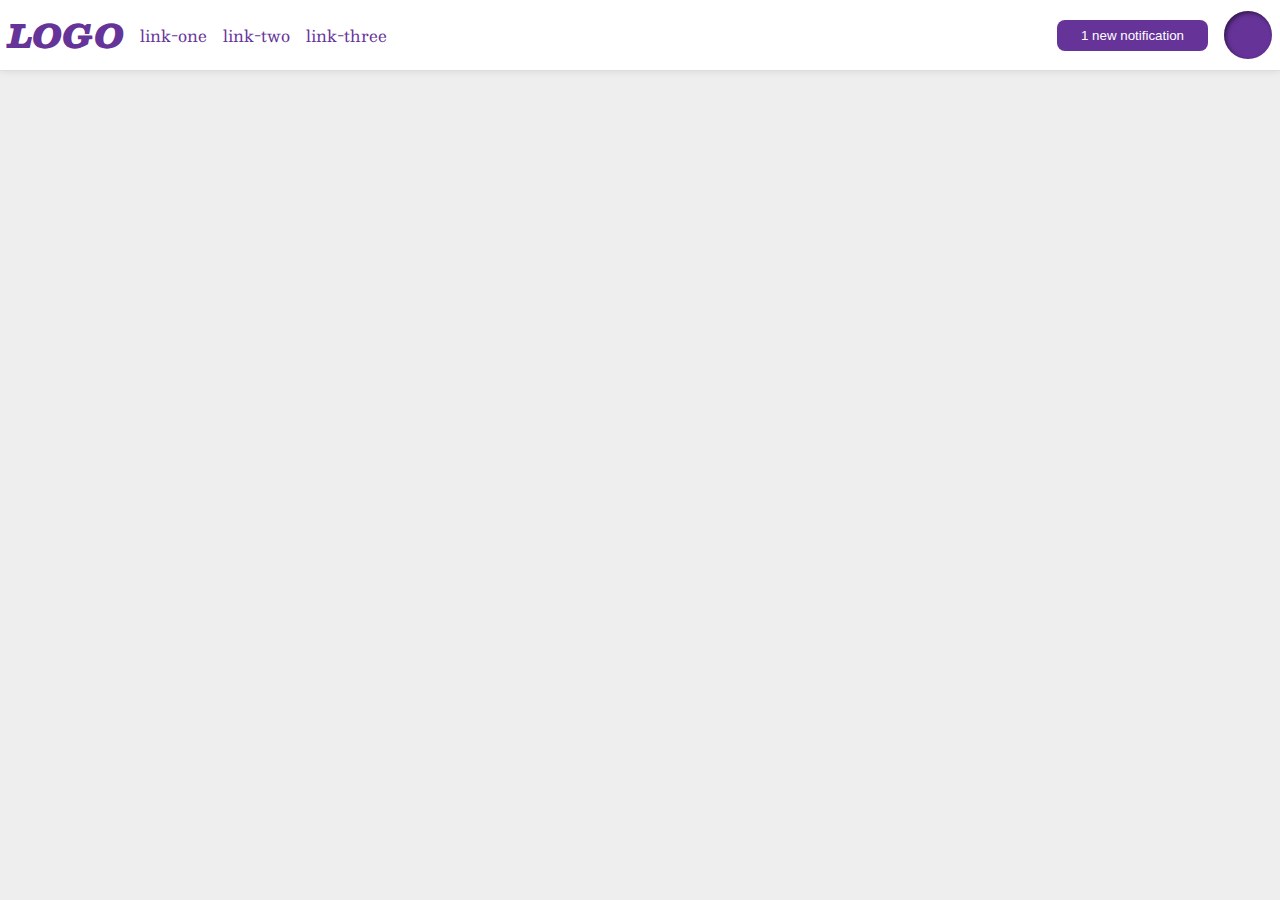
<file: flex/03-flex-header-2/index.html>
<!DOCTYPE html>
<html lang="en">

<head>
  <meta charset="UTF-8">
  <meta http-equiv="X-UA-Compatible" content="IE=edge">
  <meta name="viewport" content="width=device-width, initial-scale=1.0">
  <title>Flex Header 2</title>
  <link rel="stylesheet" href="style.css">
</head>

<body>
  <div class="header">
    <div class="left">
      <div class="logo">
        LOGO
      </div>
      <ul class="links">
        <li><a href="google.com">link-one</a></li>
        <li><a href="google.com">link-two</a></li>
        <li><a href="google.com">link-three</a></li>
      </ul>
    </div>
    <div class="right">

      <button class="notifications">
        1 new notification
      </button>
      <div class="profile-image"></div>
    </div>
  </div>
</body>

</html>
</file>
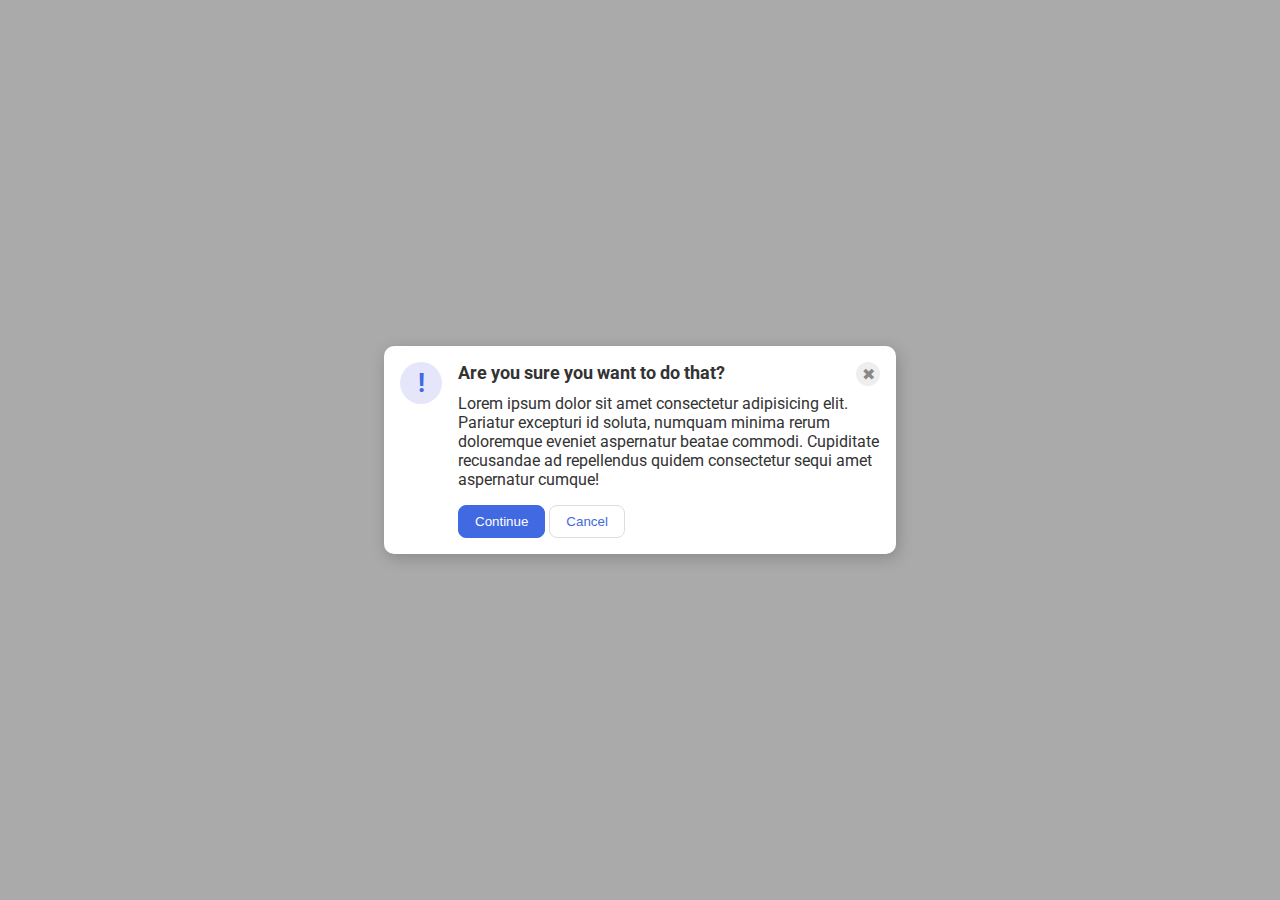
<file: flex/05-flex-modal/index.html>
<!DOCTYPE html>
<html lang="en">

<head>
  <meta charset="UTF-8">
  <meta http-equiv="X-UA-Compatible" content="IE=edge">
  <meta name="viewport" content="width=device-width, initial-scale=1.0">
  <link rel="stylesheet" href="style.css">
  <title>Modal</title>
</head>

<body>
  <div class="modal">
    <div class="icon">!</div>
    <div class="container">
      <div class="header">Are you sure you want to do that?
        <div class="close-button">✖</div>
      </div>
      <div class="text">Lorem ipsum dolor sit amet consectetur adipisicing elit. Pariatur excepturi id soluta, numquam
        minima rerum doloremque eveniet aspernatur beatae commodi. Cupiditate recusandae ad repellendus quidem
        consectetur sequi amet aspernatur cumque!</div>
      <button class="continue">Continue</button>
      <button class="cancel">Cancel</button>
    </div>
  </div>
</body>

</html>
</file>
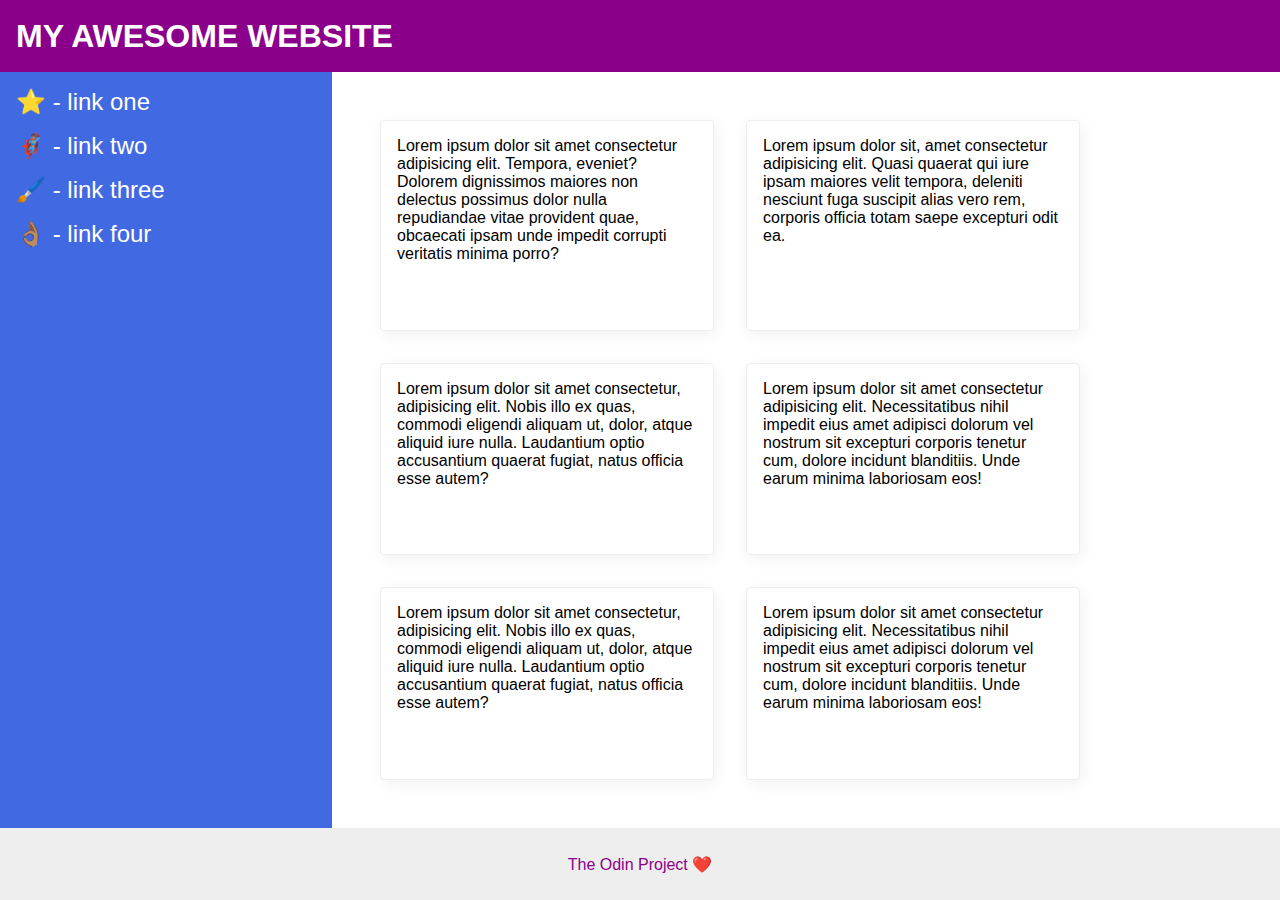
<file: flex/07-flex-layout-2/index.html>
<!DOCTYPE html>
<html lang="en">

<head>
  <meta charset="UTF-8">
  <meta http-equiv="X-UA-Compatible" content="IE=edge">
  <meta name="viewport" content="width=device-width, initial-scale=1.0">
  <title>The Holy Grail</title>
  <link rel="stylesheet" href="style.css">
</head>

<body>
  <div class="header">
    MY AWESOME WEBSITE
  </div>

  <div class="content">

    <div class="sidebar">
      <ul>
        <li><a href="#">⭐ - link one</a></li>
        <li><a href="#">🦸🏽‍♂️ - link two</a></li>
        <li><a href="#">🖌️ - link three</a></li>
        <li><a href="#">👌🏽 - link four</a></li>
      </ul>
    </div>

    <div class="container">
      <div class="card">Lorem ipsum dolor sit amet consectetur adipisicing elit. Tempora, eveniet? Dolorem dignissimos
        maiores non delectus possimus dolor nulla repudiandae vitae provident quae, obcaecati ipsam unde impedit
        corrupti
        veritatis minima porro?</div>
      <div class="card">Lorem ipsum dolor sit, amet consectetur adipisicing elit. Quasi quaerat qui iure ipsam maiores
        velit tempora, deleniti nesciunt fuga suscipit alias vero rem, corporis officia totam saepe excepturi odit ea.
      </div>
      <div class="card">Lorem ipsum dolor sit amet consectetur, adipisicing elit. Nobis illo ex quas, commodi eligendi
        aliquam ut, dolor, atque aliquid iure nulla. Laudantium optio accusantium quaerat fugiat, natus officia esse
        autem?</div>
      <div class="card">Lorem ipsum dolor sit amet consectetur adipisicing elit. Necessitatibus nihil impedit eius amet
        adipisci dolorum vel nostrum sit excepturi corporis tenetur cum, dolore incidunt blanditiis. Unde earum minima
        laboriosam eos!</div>
      <div class="card">Lorem ipsum dolor sit amet consectetur, adipisicing elit. Nobis illo ex quas, commodi eligendi
        aliquam ut, dolor, atque aliquid iure nulla. Laudantium optio accusantium quaerat fugiat, natus officia esse
        autem?</div>
      <div class="card">Lorem ipsum dolor sit amet consectetur adipisicing elit. Necessitatibus nihil impedit eius amet
        adipisci dolorum vel nostrum sit excepturi corporis tenetur cum, dolore incidunt blanditiis. Unde earum minima
        laboriosam eos!</div>
    </div>
  </div>

  <div class="footer">
    The Odin Project ❤️
  </div>
</body>

</html>
</file>
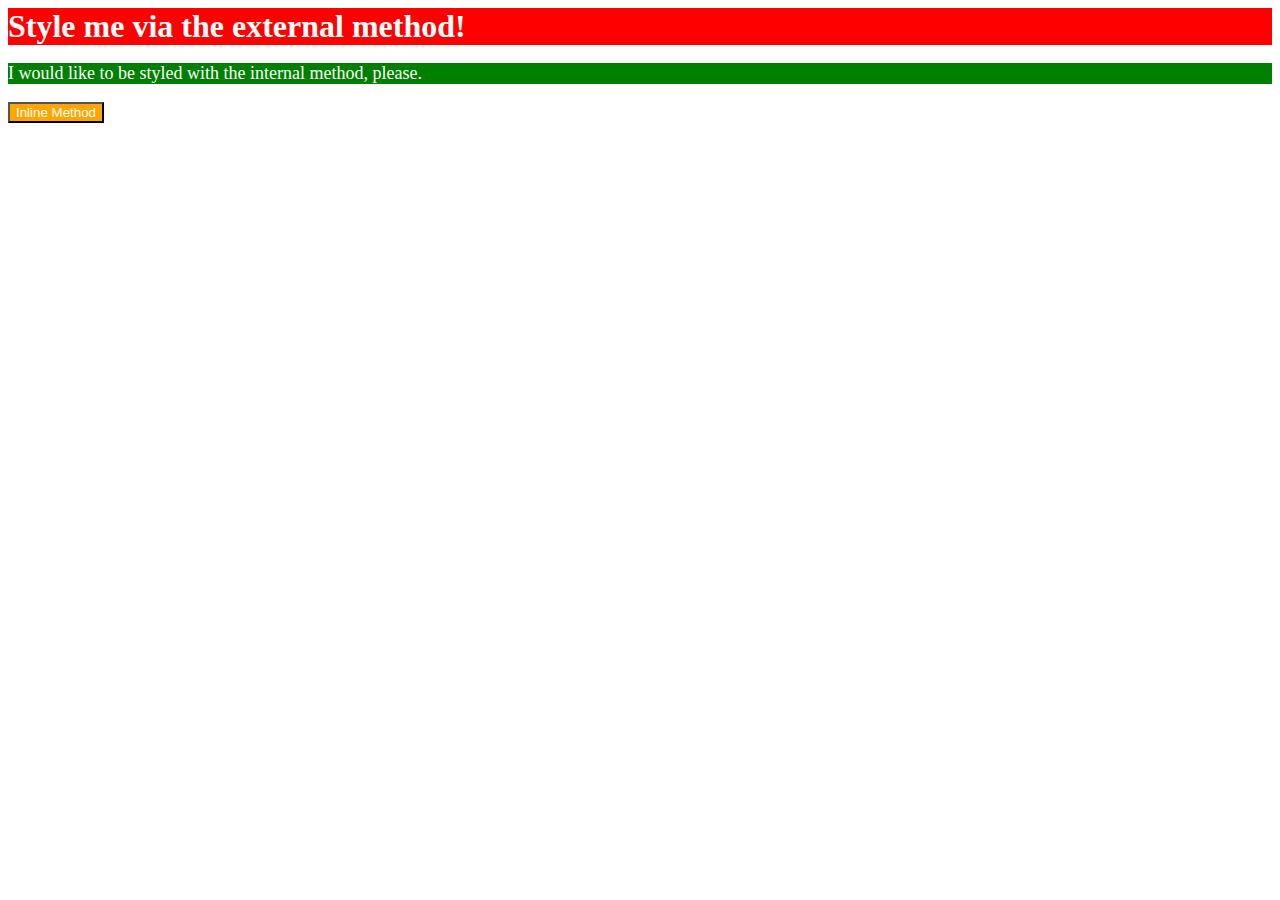
<file: foundations/01-css-methods/index.html>
<!DOCTYPE html>
<html lang="en">
  <head>
    <meta charset="UTF-8">
    <meta http-equiv="X-UA-Compatible" content="IE=edge">
    <meta name="viewport" content="width=device-width, initial-scale=1.0">
      <link rel="stylesheet" href="stylesheet.css">
    <style>
      p {
        background-color: green;
        color: white;
        font-size: 18px;
      }
    </style>
    <title>Methods for Adding CSS</title>
  </head>
  <body>
    <div>Style me via the external method!</div>
    <p>I would like to be styled with the internal method, please.</p>
    <button style="color: white; background-color: orange">Inline Method</button>
  </body>
</html>
</file>
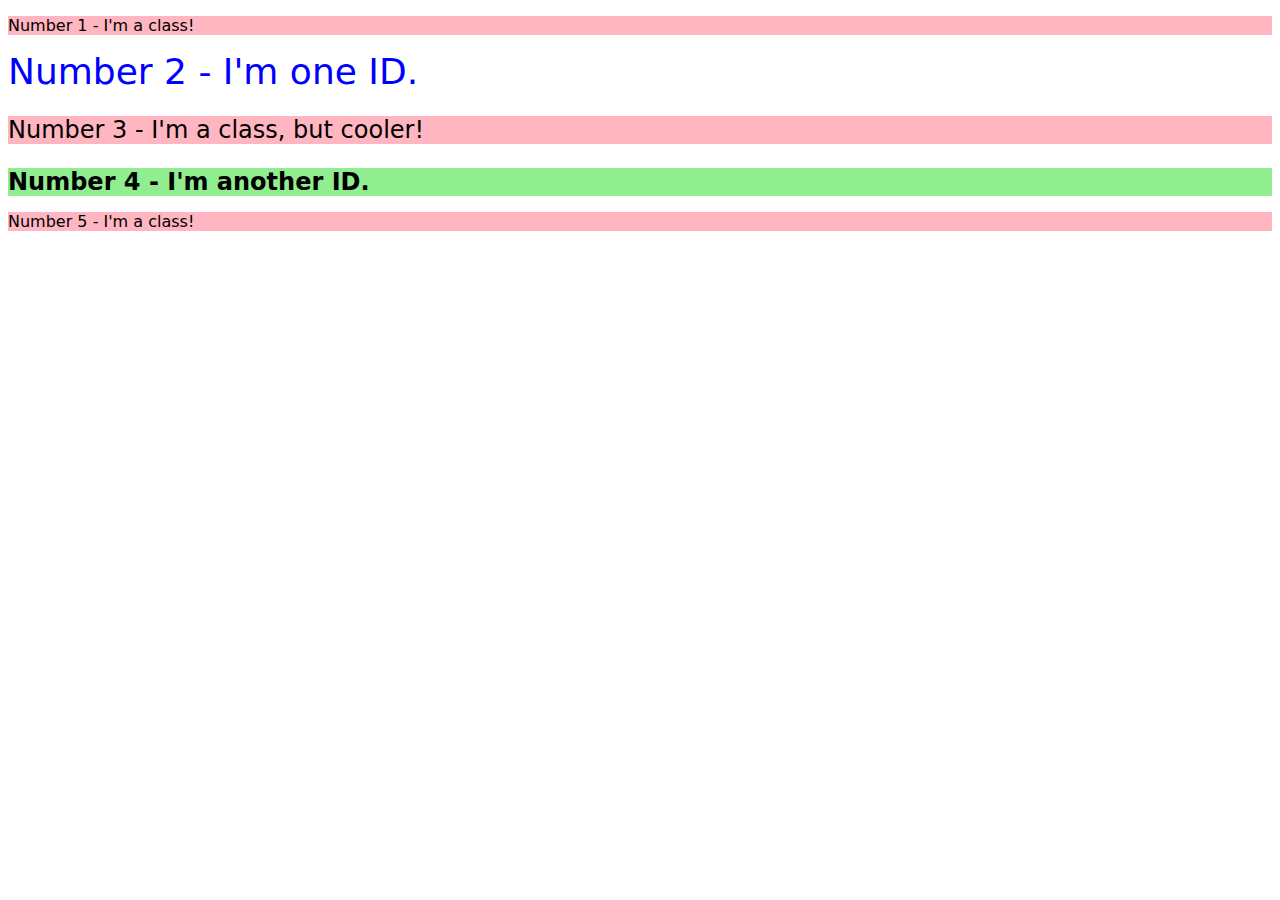
<file: foundations/02-class-id-selectors/index.html>
<!DOCTYPE html>
<html lang="en">
  <head>
    <meta charset="UTF-8">
    <meta http-equiv="X-UA-Compatible" content="IE=edge">
    <meta name="viewport" content="width=device-width, initial-scale=1.0">
    <title>Class and ID Selectors</title>
    <link rel="stylesheet" href="style.css">
  </head>
  <body>
    <p class="odd">Number 1 - I'm a class!</p>
    <div id="number2">Number 2 - I'm one ID.</div>
    <p class="odd large">Number 3 - I'm a class, but cooler!</p>
    <div id="number4">Number 4 - I'm another ID.</div>
    <p class="odd">Number 5 - I'm a class!</p>
  </body>
</html>
</file>
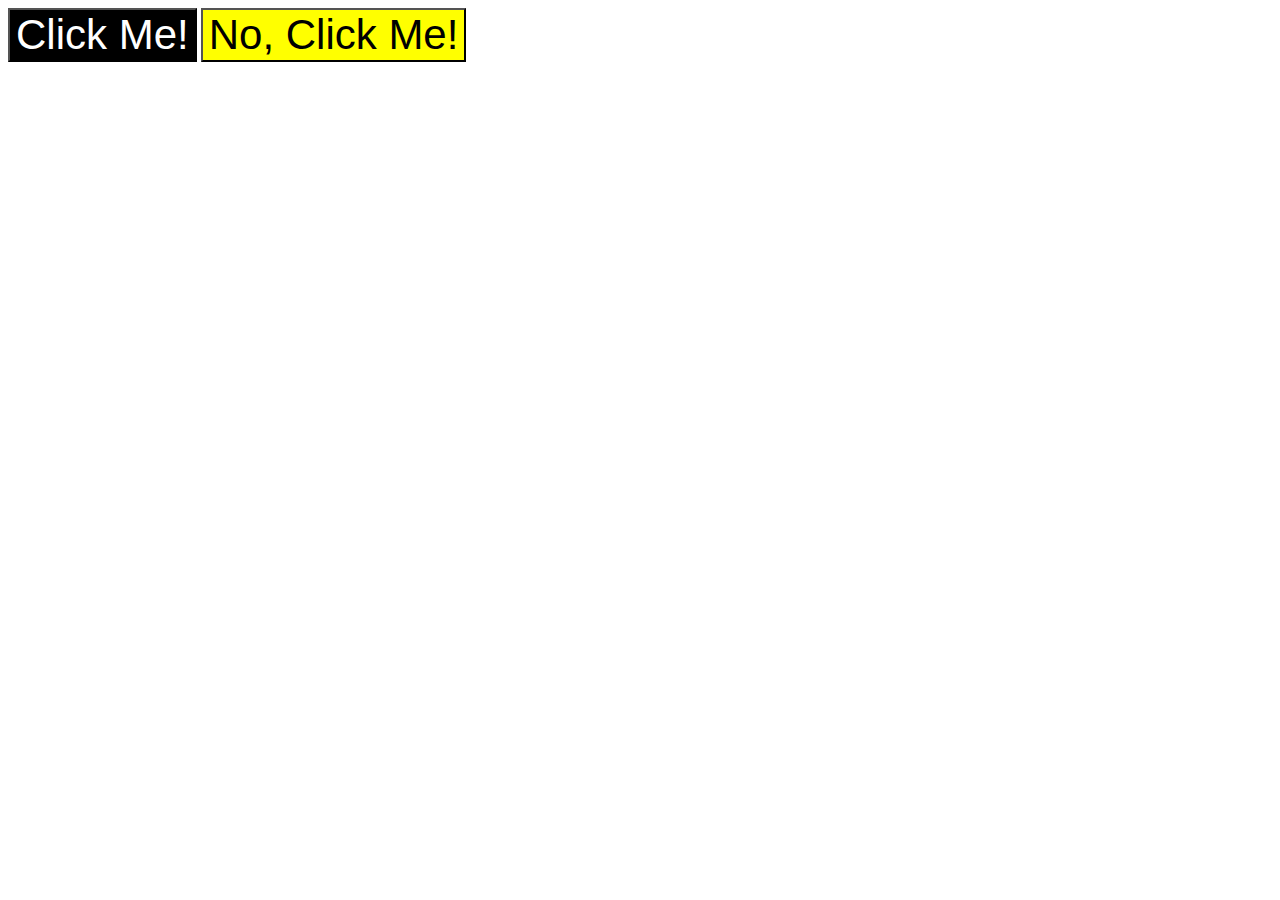
<file: foundations/03-grouping-selectors/index.html>
<!DOCTYPE html>
<html lang="en">
  <head>
    <meta charset="UTF-8">
    <meta http-equiv="X-UA-Compatible" content="IE=edge">
    <meta name="viewport" content="width=device-width, initial-scale=1.0">
    <title>Grouping Selectors</title>
    <link rel="stylesheet" href="style.css">
  </head>
  <body>
    <button class="blackbutton">Click Me!</button>
    <button class="yellowbutton">No, Click Me!</button>
  </body>
</html>
</file>
<file: flex/03-flex-header-2/style.css>
/* this is some magical font-importing.  
you'll learn about it later. */
@import url('https://fonts.googleapis.com/css2?family=Besley:ital,wght@0,400;1,900&display=swap');

body {
  margin: 0;
  background: #eee;
  font-family: Besley, serif;
}

.header {
  background: white;
  border-bottom: 1px solid #ddd;
  box-shadow: 0 0 8px rgba(0,0,0,.1);
}

.profile-image {
  background: rebeccapurple;
  box-shadow: inset 2px 2px 4px rgba(0,0,0,.5);
  border-radius: 50%;
  width: 48px;
  height: 48px;
}

.logo {
  color: rebeccapurple;
  font-size: 32px;
  font-weight: 900;
  font-style: italic;
}

button {
  border: none;
  border-radius: 8px;
  background: rebeccapurple;
  color: white;
  padding: 8px 24px;
}

a {
  /* this removes the line under our links */
  text-decoration: none;
  color: rebeccapurple;
}

ul {
  list-style-type: none;
}

.header {
  display: flex;
  justify-content: space-between;
  padding: 8px;
}

ul {
  display: flex;
  margin: 0;
  padding: 0;
  gap: 16px;
}

.left, .right {
  display: flex;
  align-items: center;
  gap: 16px;
}
</file>
<file: flex/05-flex-modal/style.css>
@import url('https://fonts.googleapis.com/css2?family=Roboto:wght@400;700&display=swap');

html, body {
  height: 100%;
}

body {
  font-family: Roboto, sans-serif;
  margin: 0;
  background: #aaa;
  color: #333;
  /* I'll give you this one for free lol */
  display: flex;
  align-items: center;
  justify-content: center;
}

.modal {
  background: white;
  width: 480px;
  border-radius: 10px;
  box-shadow: 2px 4px 16px rgba(0,0,0,.2);
}

.icon {
  color: royalblue;
  font-size: 26px;
  font-weight: 700;
  background: lavender;
  width: 42px;
  height: 42px;
  border-radius: 50%;
  display: flex;
  align-items: center;
  justify-content: center;
}

.close-button {
  background: #eee;
  border-radius: 50%;
  color: #888;
  font-weight: 400;
  font-size: 16px;
  height: 24px;
  width: 24px;
  display: flex;
  align-items: center;
  justify-content: center;
}

button {
  padding: 8px 16px;
  border-radius: 8px;
}

button.continue {
  background: royalblue;
  border: 1px solid royalblue;
  color: white;
}

button.cancel {
  background: white;
  border: 1px solid #ddd;
  color: royalblue;
}

.modal {
  display: flex;
  padding: 16px;
  gap: 16px;
}

.icon {
  flex-shrink: 0;
}

.header {
  display: flex;
  justify-content: space-between;
  font-size: 18px;
  font-weight: bold;
  margin-bottom: 8px;
}

.text {
  margin-bottom: 16px;
}
</file>
<file: flex/07-flex-layout-2/style.css>
body {
  font-family: -apple-system, BlinkMacSystemFont, 'Segoe UI', Roboto, Oxygen, Ubuntu, Cantarell, 'Open Sans', 'Helvetica Neue', sans-serif;
  margin: 0;
  min-height: 100vh;
}

.header {
  height: 72px;
  background: darkmagenta;
  color: white;
}

.footer {
  height: 72px;
  background: #eee;
  color: darkmagenta;
}

.sidebar {
  width: 300px;
  background: royalblue;
}

.card {
  border: 1px solid #eee;
  box-shadow: 2px 4px 16px rgba(0,0,0,.06);
  border-radius: 4px;
}

body {
  display: flex;
  flex-direction: column;
}

.content {
  display: flex;
  flex: 1;
}

.sidebar {
  width: 300px;
  flex-shrink: 0;
  padding: 16px;
}

ul {
  list-style-type: none;
  margin: 0;
  padding: 0;
}

li {
  margin-bottom: 16px;
}

a {
  text-decoration: none;
  color: white;
  font-size: 24px;
}

.header {
  display: flex;
  font-size: 32px;
  font-weight: 900;
  align-items: center;
  padding-left: 16px;
}

.footer {
  display: flex;
  align-items: center;
  justify-content: center;
}

.container {
  display: flex;
  padding: 32px;
  flex-wrap: wrap;
}

.card {
  padding: 16px;
  margin: 16px;
  width: 300px;
}
</file>
<file: foundations/01-css-methods/stylesheet.css>
div {
    background-color: red;
    color: white;
    font-size: 32px;
    align-items: center;
    font-weight: bold;
}
</file>
<file: foundations/02-class-id-selectors/style.css>
* {
    font-family: Verdana, 'DejaVu Sans', sans-serif;
}

.odd {
    background-color: #ffb6c1;
}

.odd.large {
    font-size: 24px;
}

#number2 {
    color: #0000ff;
    font-size: 36px;
}

#number4 {
    background-color: #90ee90;
    font-size: 24px;
    font-weight: bold;
}
</file>
<file: foundations/03-grouping-selectors/style.css>
.blackbutton,
.yellowbutton {
    font-size: 42px;
    font-family: Helvetica, 'Times New Roman',  sans-serif;
}

.blackbutton {
    color: #ffffff;
    background-color: #000000;
}

.yellowbutton {
    background-color: #ffff00;
}
</file>
